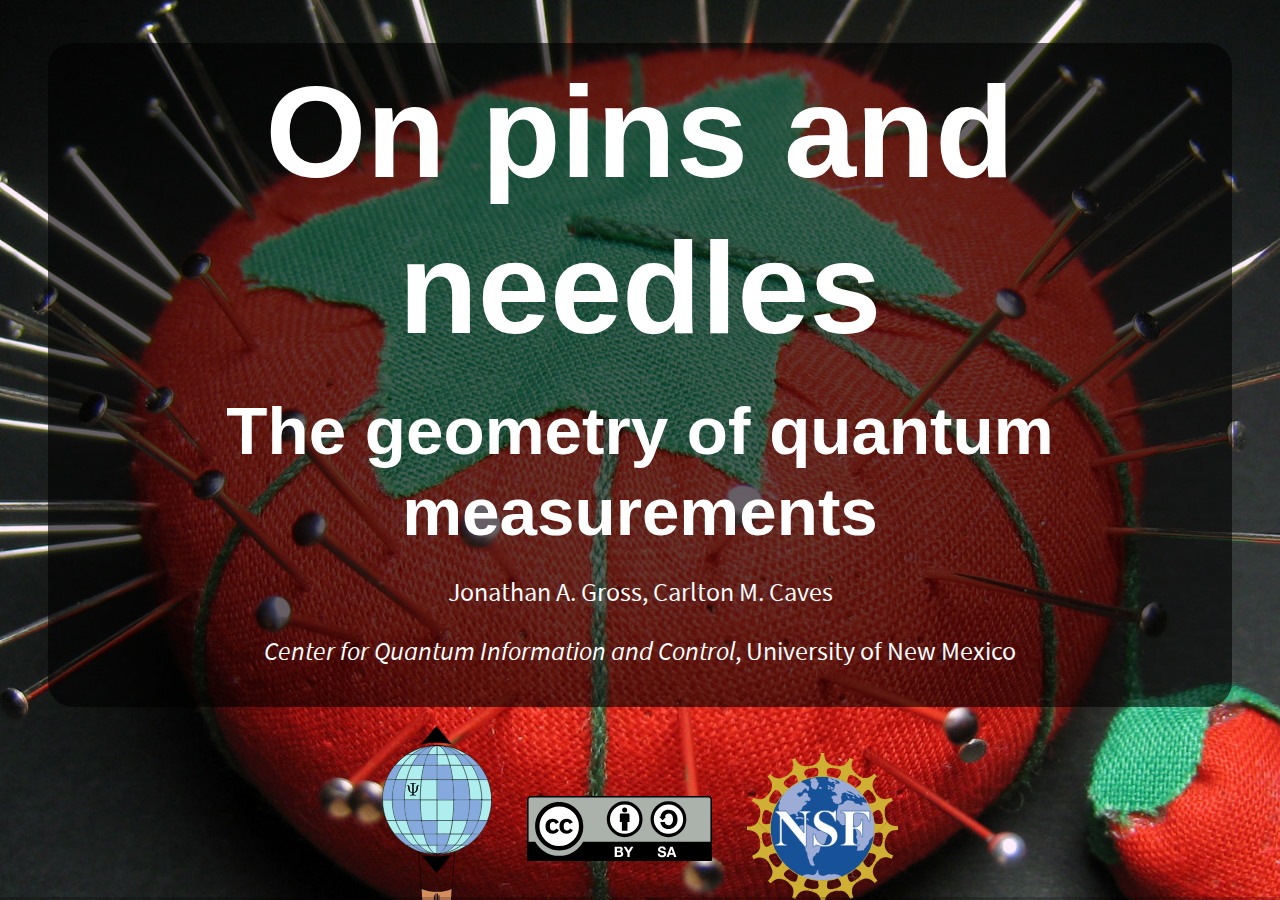
<file: index.html>
<!doctype html>
<html lang="en">
<head>
<meta charset="utf-8">

<title>On pins and needles: The geometry of quantum measurements</title>

<meta name="abstract" content="Stepping up to big quantum systems with the intuitions learned from qubits is dangerous business, but studying the geometric properties of these higher-dimensional quantum state spaces can keep us from stumbling. I will discuss properties of tangent cones relevant to the complexity of compressed sensing and convex optimization in quantum state tomography, revealing the state space to be quite sharply pointed. I will also describe the measurement-based metrics in which these properties must be quantified, highlighting their incompatibility with the most widely used metrics on the state space.">    

  <meta name="author" content="Jonathan A. Gross" />

<meta name="apple-mobile-web-app-capable" content="yes" />
<meta name="apple-mobile-web-app-status-bar-style" content="black-translucent" />

<meta name="viewport" content="width=device-width, initial-scale=1.0, maximum-scale=1.0, user-scalable=no">

<link rel="stylesheet" href="css/reveal.css">
  <link rel="stylesheet" href="css/theme/black.css" id="theme">
  <link rel="stylesheet" href="css/mystyle.css">


<!-- For syntax highlighting -->
  <link rel="stylesheet" href="lib/css/zenburn.css">


<!-- If the query includes 'print-pdf', use the PDF print sheet -->
<script>
  document.write( '<link rel="stylesheet" href="css/print/' +
    ( window.location.search.match( /print-pdf/gi ) ? 'pdf' : 'paper' ) + 
    '.css" type="text/css" media="print">' );
</script>

<!-- Use MathJax to interpret MathML -->
<!--
<script type="text/javascript" src="http://cdn.mathjax.org/mathjax/latest/MathJax.js?config=TeX-AMS-MML_HTMLorMML"></script>
-->

<!--[if lt IE 9]>
<script src="lib/js/html5shiv.js"></script>
<![endif]-->
</head>

<body>

<div class="reveal">

<!-- Any section element inside of this container is displayed as a slide -->
<div class="slides">

<section class="titlepage" data-background-image="img/Strawberry_pincushion.jpg">
  <div id="titletext">
  <span xmlns:dct="http://purl.org/dc/terms/" property="dct:title">
  <h1>On pins and needles</h1>
  <h3>The geometry of quantum measurements</h3>
  </span>
  <p class="small">
    <span xmlns:cc="http://creativecommons.org/ns#"
    property="cc:attributionName">Jonathan A. Gross</span>, Carlton M. Caves
  </p>
  <p class="small">
    <em>Center for Quantum Information and Control</em>,
    University of New Mexico
  </p>
  </div>
  <div id="logos">
    <a href="http://cquic.unm.edu"><img alt="CQuIC balloon"
    src="img/cquic-balloon.svg"></a>
    <a rel="license"
    href="http://creativecommons.org/licenses/by-sa/4.0/"><img
    alt="Creative Commons License" style="height:30%"
    src="img/by-sa.svg"></a>
    <a href="http://www.nsf.gov"><img alt="NSF logo" src="img/nsf4.svg"
    style="height:70%"></a>
  </div>
</section>


<section id="geometry-is-important" class="level2">
<h2>Geometry is important</h2>
<figure>
<img src="img/constrained-mle.svg" />
</figure>
<p>Quantum inference requires optimization w.r.t. <strong>geometric constraints</strong>.</p>
<p><math display="block" xmlns="http://www.w3.org/1998/Math/MathML"><semantics><mrow><mover><mi>ρ</mi><mo accent="true">^</mo></mover><mo>=</mo><munder><mstyle mathvariant="normal"><mi>a</mi><mi>r</mi><mi>g</mi><mspace width="0.167em"></mspace><mi>m</mi><mi>a</mi><mi>x</mi></mstyle><mrow><mi>ρ</mi><mo>≥</mo><mn>0</mn></mrow></munder><mo>Pr</mo><mo stretchy="false" form="prefix">(</mo><mstyle mathvariant="normal"><mi>d</mi><mi>a</mi><mi>t</mi><mi>a</mi></mstyle><mo stretchy="false" form="prefix">|</mo><mi>ρ</mi><mo stretchy="false" form="postfix">)</mo></mrow><annotation encoding="application/x-tex">\hat{\rho}=\underset{\rho\geq0}{\mathrm{arg\,max}}\operatorname{Pr}
(\mathrm{data}|\rho)</annotation></semantics></math></p>
</section>
<section id="qubits-are-trivial" class="level2">
<h2>Qubits are trivial</h2>
<figure>
<img src="img/Bloch_Sphere.svg" />
</figure>
<p><math display="block" xmlns="http://www.w3.org/1998/Math/MathML"><semantics><mrow><mi>ρ</mi><mo>=</mo><mfrac><mn>1</mn><mn>2</mn></mfrac><mo stretchy="false" form="prefix">(</mo><mstyle mathvariant="double-struck"><mn>1</mn></mstyle><mo>+</mo><mstyle mathvariant="bold"><mi>𝐫</mi></mstyle><mo>⋅</mo><mstyle mathvariant="bold"><mi>𝛔</mi></mstyle><mo stretchy="false" form="postfix">)</mo></mrow><annotation encoding="application/x-tex">\rho=\frac{1}{2}(\mathbb{1}+\mathbf{r}\cdot\boldsymbol{\sigma})</annotation></semantics></math></p>
<p><math display="block" xmlns="http://www.w3.org/1998/Math/MathML"><semantics><mrow><mi>ρ</mi><mo>≥</mo><mn>0</mn><mspace width="0.167em"></mspace><mo accent="false">⇔</mo><mspace width="0.167em"></mspace><mo stretchy="false" form="postfix">‖</mo><mstyle mathvariant="bold"><mi>𝐫</mi></mstyle><mo stretchy="false" form="postfix">‖</mo><mo>≤</mo><mn>1</mn><mspace width="0.167em"></mspace><mo accent="false">⇔</mo><mspace width="0.167em"></mspace><mo>tr</mo><mo stretchy="false" form="prefix">(</mo><msup><mi>ρ</mi><mn>2</mn></msup><mo stretchy="false" form="postfix">)</mo><mo>≤</mo><mn>1</mn></mrow><annotation encoding="application/x-tex">\rho\geq0\,\Leftrightarrow\,\Vert\mathbf{r}\Vert\leq1\,\Leftrightarrow\,
\operatorname{tr}(\rho^2)\leq1</annotation></semantics></math></p>
</section>
<section id="higher-dimensions-are-complicated" class="level2">
<h2>Higher dimensions are complicated</h2>
<figure>
<img src="img/trit-positivity.svg" />
</figure>
<p><span class="blue"><math display="inline" xmlns="http://www.w3.org/1998/Math/MathML"><semantics><mrow><mo>tr</mo><mo stretchy="false" form="prefix">(</mo><msup><mi>ρ</mi><mn>2</mn></msup><mo stretchy="false" form="postfix">)</mo><mo>≤</mo><mn>1</mn></mrow><annotation encoding="application/x-tex">\operatorname{tr}(\rho^2)\leq1</annotation></semantics></math></span>, <span class="orange"><math display="inline" xmlns="http://www.w3.org/1998/Math/MathML"><semantics><mrow><mspace width="1.0em"></mspace><mn>3</mn><mo>tr</mo><mo stretchy="false" form="prefix">(</mo><msup><mi>ρ</mi><mn>2</mn></msup><mo stretchy="false" form="postfix">)</mo><mo>−</mo><mn>2</mn><mo>tr</mo><mo stretchy="false" form="prefix">(</mo><msup><mi>ρ</mi><mn>3</mn></msup><mo stretchy="false" form="postfix">)</mo><mo>≤</mo><mn>1</mn></mrow><annotation encoding="application/x-tex">\quad3\operatorname{tr}(\rho^2)-2\operatorname{tr}(\rho^3)\leq1</annotation></semantics></math></span></p>
</section>
<section id="bloch-sphere-becomes-pointed" class="level2">
<h2>Bloch sphere becomes pointed!</h2>
<figure>
<img src="img/spherical-cone-solid-angle.svg" />
</figure>
<p>Solid angle measures pointedness:</p>
<p><math display="block" xmlns="http://www.w3.org/1998/Math/MathML"><semantics><mrow><mi>Ω</mi><mo>=</mo><mfrac><mrow><mstyle mathvariant="normal"><mi>v</mi><mi>o</mi><mi>l</mi></mstyle><mo stretchy="false" form="prefix">(</mo><mtext mathvariant="normal">ball</mtext><mo>∩</mo><mtext mathvariant="normal">state-space</mtext><mo stretchy="false" form="postfix">)</mo></mrow><mrow><mstyle mathvariant="normal"><mi>v</mi><mi>o</mi><mi>l</mi></mstyle><mo stretchy="false" form="prefix">(</mo><mtext mathvariant="normal">ball</mtext><mo stretchy="false" form="postfix">)</mo></mrow></mfrac></mrow><annotation encoding="application/x-tex">\Omega=\frac{\mathrm{vol}(\text{ball}\cap\text{state-space})}
{\mathrm{vol}(\text{ball})}</annotation></semantics></math></p>
</section>
<section id="pointedness-grows-rapidly" class="level2">
<h2>Pointedness grows rapidly</h2>
<figure>
<img src="img/black-quantum-solid-angles.svg" />
</figure>
<p><cite>JAG, Carlton M. Caves, <em>Rank deficiency and the Euclidean geometry of quantum states</em>, APS March Meeting <a href="http://meetings.aps.org/Meeting/MAR17/Session/A52.2">A52.00002</a> (2017).</cite></p>
</section>
<section id="pointedness-is-important" class="level2">
<h2>Pointedness is important</h2>
<p>Gives valuable information about</p>
<ul>
<li>Estimator bias<br />
<cite>Silva <em>et al.</em>, <em>Investigating bias in maximum-likelihood quantum-state tomography</em>, Phys. Rev. A <strong>95</strong>, <a href="https://doi.org/10.1103/PhysRevA.95.022107">022107</a> (2016).</cite></li>
<li>Optimization success probability<br />
<cite>Amelunxen <em>et al.</em>, <em>Living on the edge: Phase transitions in convex programs with random data</em>, arXiv:<a href="https://arxiv.org/abs/1303.6672">1303.6672</a>.</cite></li>
</ul>
</section>
<section id="fisher-information-dictates-geometry" class="level2">
<h2>Fisher information dictates geometry</h2>
<figure>
<img src="img/spherical-cone-not-squished.svg" />
</figure>
<p><math display="block" xmlns="http://www.w3.org/1998/Math/MathML"><semantics><mrow><msub><mi>F</mi><mrow><mi>j</mi><mi>k</mi></mrow></msub><mo stretchy="false" form="prefix">(</mo><mi>ρ</mi><mo stretchy="false" form="postfix">)</mo><mo>=</mo><munder><mo>∑</mo><mrow><mi>E</mi><mo>∈</mo><mtext mathvariant="normal">POVM</mtext></mrow></munder><mfrac><mrow><mo>tr</mo><mo stretchy="false" form="prefix">(</mo><mi>E</mi><msub><mi>∂</mi><mi>j</mi></msub><mi>ρ</mi><mo stretchy="false" form="postfix">)</mo><mo>tr</mo><mo stretchy="false" form="prefix">(</mo><mi>E</mi><msub><mi>∂</mi><mi>k</mi></msub><mi>ρ</mi><mo stretchy="false" form="postfix">)</mo></mrow><mrow><mo>tr</mo><mo stretchy="false" form="prefix">(</mo><mi>E</mi><mi>ρ</mi><mo stretchy="false" form="postfix">)</mo></mrow></mfrac></mrow><annotation encoding="application/x-tex">F_{jk}(\rho)=\sum_{E\in\text{POVM}}\frac{\operatorname{tr}(E\partial_j\rho)
\operatorname{tr}(E\partial_k\rho)}{\operatorname{tr}(E\rho)}</annotation></semantics></math></p>
</section>
<section id="fisher-information-dictates-geometry-1" class="level2">
<h2>Fisher information dictates geometry</h2>
<figure>
<img src="img/spherical-cone-squished.svg" />
</figure>
<p><math display="block" xmlns="http://www.w3.org/1998/Math/MathML"><semantics><mrow><msub><mi>F</mi><mrow><mi>j</mi><mi>k</mi></mrow></msub><mo stretchy="false" form="prefix">(</mo><mi>ρ</mi><mo stretchy="false" form="postfix">)</mo><mo>=</mo><munder><mo>∑</mo><mrow><mi>E</mi><mo>∈</mo><mtext mathvariant="normal">POVM</mtext></mrow></munder><mfrac><mrow><mo>tr</mo><mo stretchy="false" form="prefix">(</mo><mi>E</mi><msub><mi>∂</mi><mi>j</mi></msub><mi>ρ</mi><mo stretchy="false" form="postfix">)</mo><mo>tr</mo><mo stretchy="false" form="prefix">(</mo><mi>E</mi><msub><mi>∂</mi><mi>k</mi></msub><mi>ρ</mi><mo stretchy="false" form="postfix">)</mo></mrow><mrow><mo>tr</mo><mo stretchy="false" form="prefix">(</mo><mi>E</mi><mi>ρ</mi><mo stretchy="false" form="postfix">)</mo></mrow></mfrac></mrow><annotation encoding="application/x-tex">F_{jk}(\rho)=\sum_{E\in\text{POVM}}\frac{\operatorname{tr}(E\partial_j\rho)
\operatorname{tr}(E\partial_k\rho)}{\operatorname{tr}(E\rho)}</annotation></semantics></math></p>
</section>
<section id="quantify-difference-with-condition-number" class="level2">
<h2>Quantify difference with condition number</h2>
<div id="cond-no">
<figure>
<img src="img/condition-number.svg" />
</figure>
</div>
<p><math display="block" xmlns="http://www.w3.org/1998/Math/MathML"><semantics><mrow><mi>κ</mi><mo>=</mo><msubsup><mi>σ</mi><mstyle mathvariant="normal"><mi>m</mi><mi>a</mi><mi>x</mi></mstyle><mn>2</mn></msubsup><mi>/</mi><msubsup><mi>σ</mi><mstyle mathvariant="normal"><mi>m</mi><mi>i</mi><mi>n</mi></mstyle><mn>2</mn></msubsup></mrow><annotation encoding="application/x-tex">\kappa=\sigma_{\mathrm{max}}^2/\sigma_{\mathrm{min}}^2</annotation></semantics></math></p>
<p>Have proved <math display="inline" xmlns="http://www.w3.org/1998/Math/MathML"><semantics><mrow><mi>κ</mi><mo>&gt;</mo><mn>1</mn></mrow><annotation encoding="application/x-tex">\kappa&gt;1</annotation></semantics></math>, but how <strong>much</strong> bigger?</p>
<p><cite>Li <em>et al.</em>, <em>Fisher-symmetric informationally complete measurements for pure states</em>, Phys. Rev. Lett. <strong>116</strong>, <a href="https://doi.org/10.1103/PhysRevLett.116.180402">180402</a> (2016).</cite></p>
</section>
<section id="case-study-qutrit" class="level2">
<h2>Case study: Qutrit</h2>
<figure>
<img src="img/sic-povm.svg" />
</figure>
<p>Measure a SIC POVM.</p>
</section>
<section id="case-study-qutrit-1" class="level2">
<h2>Case study: Qutrit</h2>
<figure>
<img src="img/sphere-samples.svg" />
</figure>
<p>Evaluate Fisher information at <math display="inline" xmlns="http://www.w3.org/1998/Math/MathML"><semantics><msup><mn>2</mn><mn>14</mn></msup><annotation encoding="application/x-tex">2^{14}</annotation></semantics></math> uniformly sampled pure states.</p>
</section>
<section id="condition-numbers-are-large" class="level2">
<h2>Condition numbers are large!</h2>
<figure>
<img src="img/sic-full-cond-nos.svg" />
</figure>
<p><math display="inline" xmlns="http://www.w3.org/1998/Math/MathML"><semantics><mrow><mo>min</mo><mi>κ</mi><mo>=</mo><mn>3</mn></mrow><annotation encoding="application/x-tex">\operatorname{min}\kappa=3</annotation></semantics></math></p>
</section>
<section id="condition-numbers-are-large-1" class="level2">
<h2>Condition numbers are large!</h2>
<figure>
<img src="img/sic-full-cond-number-vis.svg" />
</figure>
<p>Ellipses at 25th and 75th percentiles</p>
</section>
<section id="ignoring-stretching-causes-errors" class="level2">
<h2>Ignoring stretching causes errors</h2>
<figure>
<img src="img/percent-excess-mses.svg" />
</figure>
<p><cite><em>Efficient method for computing the maximum-likelihood quantum state from measurements with additive Gaussian noise</em>, Smolin <em>et al.</em>, Phys Rev. Lett. <strong>108</strong>, <a href="https://doi.org/10.1103/PhysRevLett.108.070502">070502</a> (2017).</cite></p>
</section>
<section id="need-to-further-quantify-anisotropy" class="level2">
<h2>Need to further quantify anisotropy</h2>
<div id="qrcode">
<figure>
<img src="img/qrcode.svg" />
</figure>
<p><a href="https://www.unm.edu/~jagross">unm.edu/~jagross</a></p>
</div>
<ul>
<li>How does the excess MSE scale with dimension?</li>
<li>How does anisotropy affect pointedness?</li>
<li>How does anisotropy change with different measurements?</li>
</ul>
</section>
</div>
</div>

<script src="lib/js/head.min.js"></script>
<script src="js/reveal.js"></script>

<script>
  // Full list of configuration options available here:
  // https://github.com/hakimel/reveal.js#configuration
  Reveal.initialize({
    controls: false,
    progress: true,
    history: true,
    center: true,

  // available themes are in /css/theme
      theme: Reveal.getQueryHash().theme || 'black', 
  
  // default/cube/page/concave/zoom/linear/fade/none
      transition: Reveal.getQueryHash().transition || 'none',
  
  // Optional libraries used to extend on reveal.js
  dependencies: [
    { src: 'lib/js/classList.js', condition: function() { return !document.body.classList; } },
    { src: 'plugin/markdown/showdown.js', condition: function() { return !!document.querySelector( '[data-markdown]' ); } },
    { src: 'plugin/markdown/markdown.js', condition: function() { return !!document.querySelector( '[data-markdown]' ); } },
    { src: 'plugin/highlight/highlight.js', async: true, callback: function() { hljs.initHighlightingOnLoad(); } },
    { src: 'plugin/zoom-js/zoom.js', async: true, condition: function() { return !!document.body.classList; } },
    { src: 'plugin/notes/notes.js', async: true, condition: function() { return !!document.body.classList; } }
    // { src: 'plugin/remotes/remotes.js', async: true, condition: function() { return !!document.body.classList; } }
  ]
  });

</script>

</body>
</html>
</file>
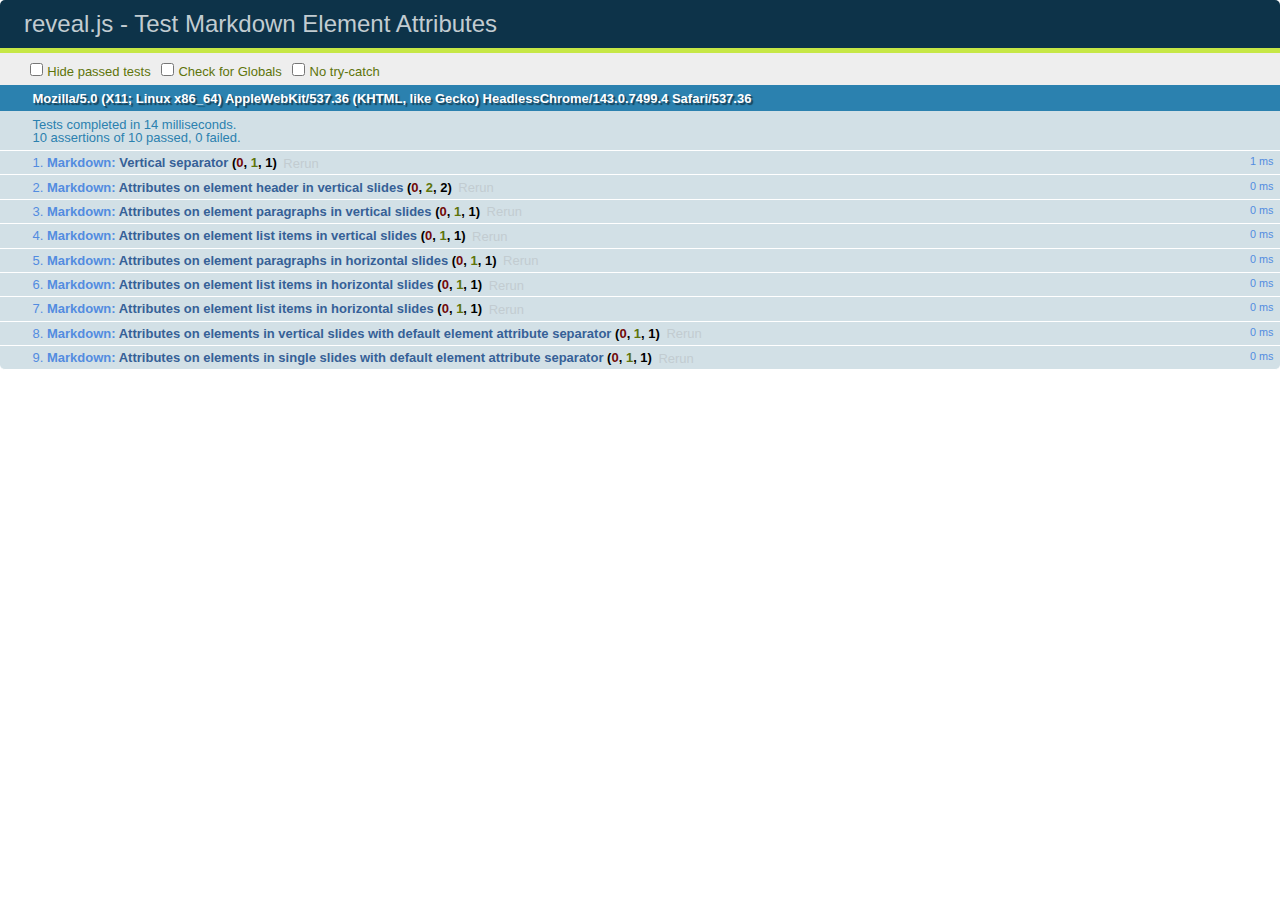
<file: test/test-markdown-element-attributes.html>
<!doctype html>
<html lang="en">

	<head>
		<meta charset="utf-8">

		<title>reveal.js - Test Markdown Element Attributes</title>

		<link rel="stylesheet" href="../css/reveal.css">
		<link rel="stylesheet" href="qunit-1.12.0.css">
	</head>

	<body style="overflow: auto;">

		<div id="qunit"></div>
		<div id="qunit-fixture"></div>

		<div class="reveal" style="display: none;">

			<div class="slides">

				<!-- <section data-markdown="example.md" data-separator="^\n\n\n" data-separator-vertical="^\n\n"></section> -->

				<!-- Slides are separated by newline + three dashes + newline, vertical slides identical but two dashes -->
				<section data-markdown data-separator="^\n---\n$" data-separator-vertical="^\n--\n$" data-element-attributes="{_\s*?([^}]+?)}">>
					<script type="text/template">
						## Slide 1.1
						<!-- {_class="fragment fade-out" data-fragment-index="1"} -->

						--

						## Slide 1.2
						<!-- {_class="fragment shrink"} -->

						Paragraph 1
						<!-- {_class="fragment grow"} -->

						Paragraph 2
						<!-- {_class="fragment grow"} -->

						- list item 1 <!-- {_class="fragment grow"} -->
						- list item 2 <!-- {_class="fragment grow"} -->
						- list item 3 <!-- {_class="fragment grow"} -->


						---

						## Slide 2


						Paragraph 1.2  
						multi-line <!-- {_class="fragment highlight-red"} -->

						Paragraph 2.2 <!-- {_class="fragment highlight-red"} -->

						Paragraph 2.3 <!-- {_class="fragment highlight-red"} -->

						Paragraph 2.4 <!-- {_class="fragment highlight-red"} -->

						- list item 1 <!-- {_class="fragment highlight-green"} -->
						- list item 2<!-- {_class="fragment highlight-green"} -->
						- list item 3<!-- {_class="fragment highlight-green"} -->
						- list item 4
						<!-- {_class="fragment highlight-green"} -->
						- list item 5<!-- {_class="fragment highlight-green"} -->

						Test

						![Example Picture](examples/assets/image2.png)
						<!-- {_class="reveal stretch"} -->

					</script>
				</section>



				<section 	data-markdown data-separator="^\n\n\n"
									data-separator-vertical="^\n\n"
									data-separator-notes="^Note:"
									data-charset="utf-8">
					<script type="text/template">
						# Test attributes in Markdown with default separator
						## Slide 1 Def <!-- .element: class="fragment highlight-red" data-fragment-index="1" -->


						## Slide 2 Def
						<!-- .element: class="fragment highlight-red" -->

					</script>
				</section>

				<section data-markdown>
				  <script type="text/template">
					## Hello world
					A paragraph
					<!-- .element: class="fragment highlight-blue" -->
				  </script>
				</section>

				<section data-markdown>
				  <script type="text/template">
					## Hello world

					Multiple  
					Line
					<!-- .element: class="fragment highlight-blue" -->
				  </script>
				</section>

				<section data-markdown>
				  <script type="text/template">
					## Hello world

					Test<!-- .element: class="fragment highlight-blue" -->

					More Test
				  </script>
				</section>


			</div>

		</div>

		<script src="../lib/js/head.min.js"></script>
		<script src="../js/reveal.js"></script>
		<script src="../plugin/markdown/marked.js"></script>
		<script src="../plugin/markdown/markdown.js"></script>
		<script src="qunit-1.12.0.js"></script>

		<script src="test-markdown-element-attributes.js"></script>

	</body>
</html>
</file>
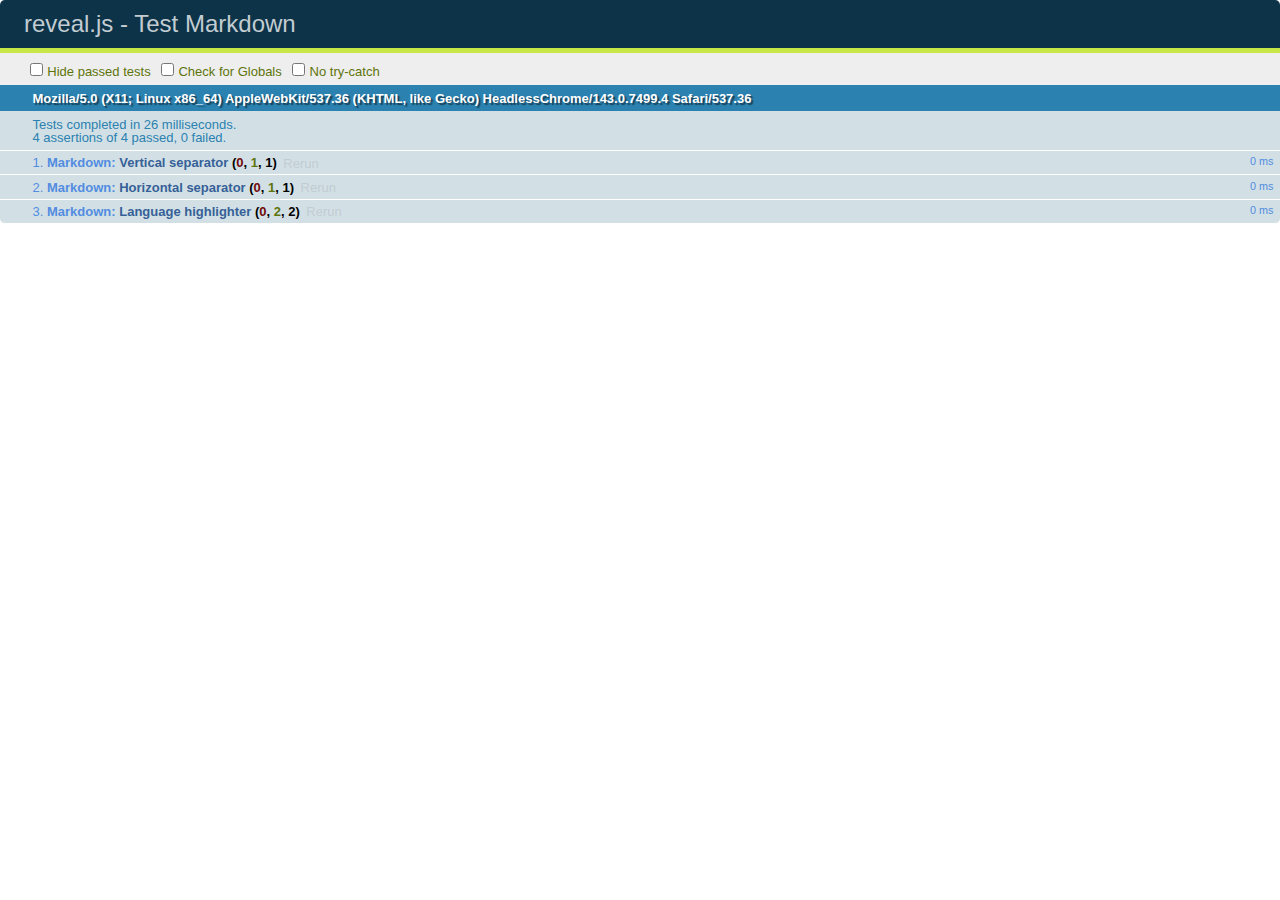
<file: test/test-markdown-external.html>
<!doctype html>
<html lang="en">

	<head>
		<meta charset="utf-8">

		<title>reveal.js - Test Markdown</title>

		<link rel="stylesheet" href="../css/reveal.css">
		<link rel="stylesheet" href="qunit-1.12.0.css">
	</head>

	<body style="overflow: auto;">

		<div id="qunit"></div>
  		<div id="qunit-fixture"></div>

		<div class="reveal" style="display: none;">

			<div class="slides">
				<section data-markdown="simple.md" data-separator="^\n\n\n" data-separator-vertical="^\n\n"></section>
			</div>

		</div>

		<script src="../lib/js/head.min.js"></script>
		<script src="../js/reveal.js"></script>
		<script src="../plugin/highlight/highlight.js"></script>
		<script src="../plugin/markdown/marked.js"></script>
		<script src="../plugin/markdown/markdown.js"></script>
		<script src="qunit-1.12.0.js"></script>

		<script src="test-markdown-external.js"></script>

	</body>
</html>
</file>
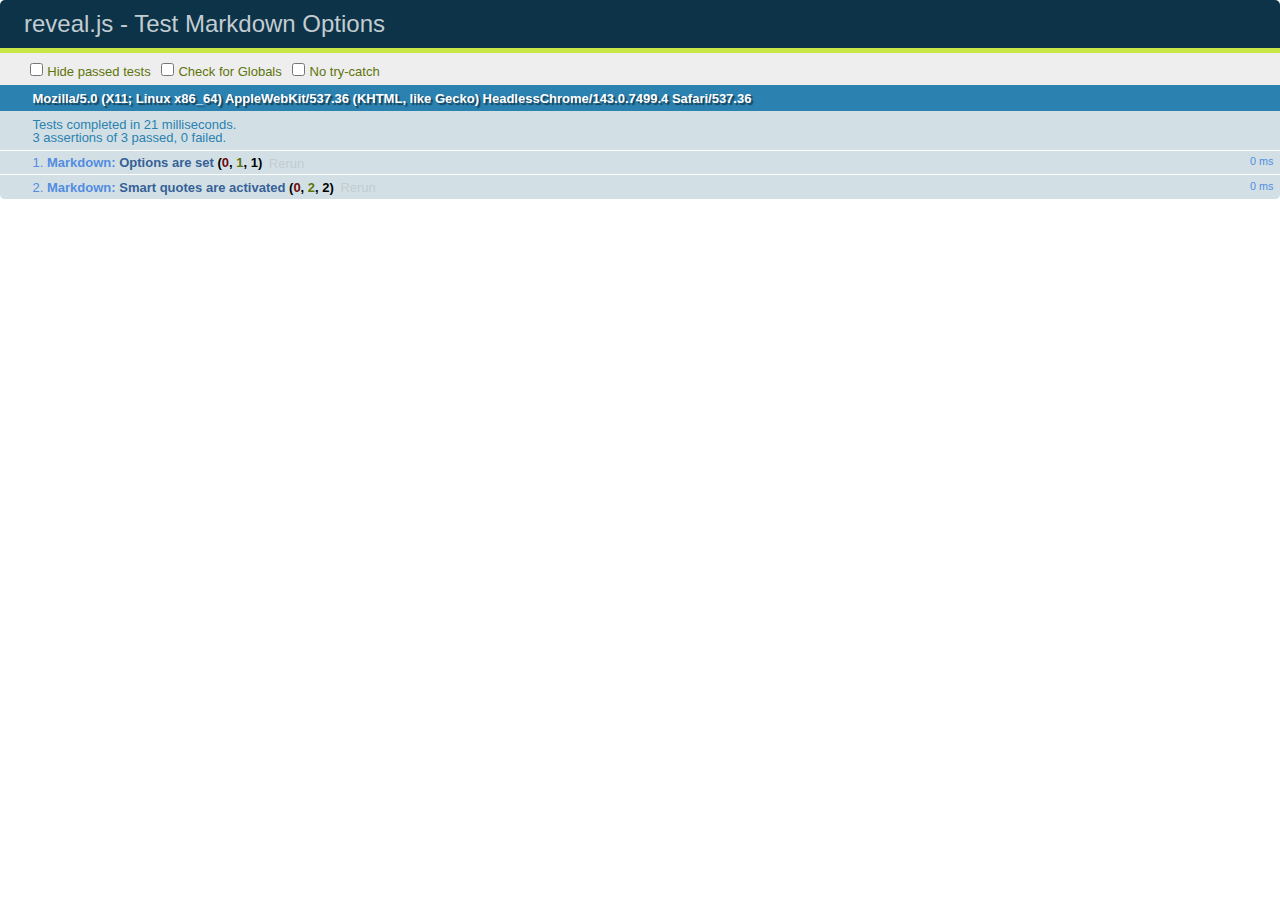
<file: test/test-markdown-options.html>
<!doctype html>
<html lang="en">

	<head>
		<meta charset="utf-8">

		<title>reveal.js - Test Markdown Options</title>

		<link rel="stylesheet" href="../css/reveal.css">
		<link rel="stylesheet" href="qunit-1.12.0.css">
	</head>

	<body style="overflow: auto;">

		<div id="qunit"></div>
		<div id="qunit-fixture"></div>

		<div class="reveal" style="display: none;">

			<div class="slides">

				<section data-markdown>
					<script type="text/template">
						## Testing Markdown Options

						This "slide" should contain 'smart' quotes.
					</script>
				</section>

			</div>

		</div>

		<script src="../lib/js/head.min.js"></script>
		<script src="../js/reveal.js"></script>
		<script src="qunit-1.12.0.js"></script>

		<script src="test-markdown-options.js"></script>

	</body>
</html>
</file>
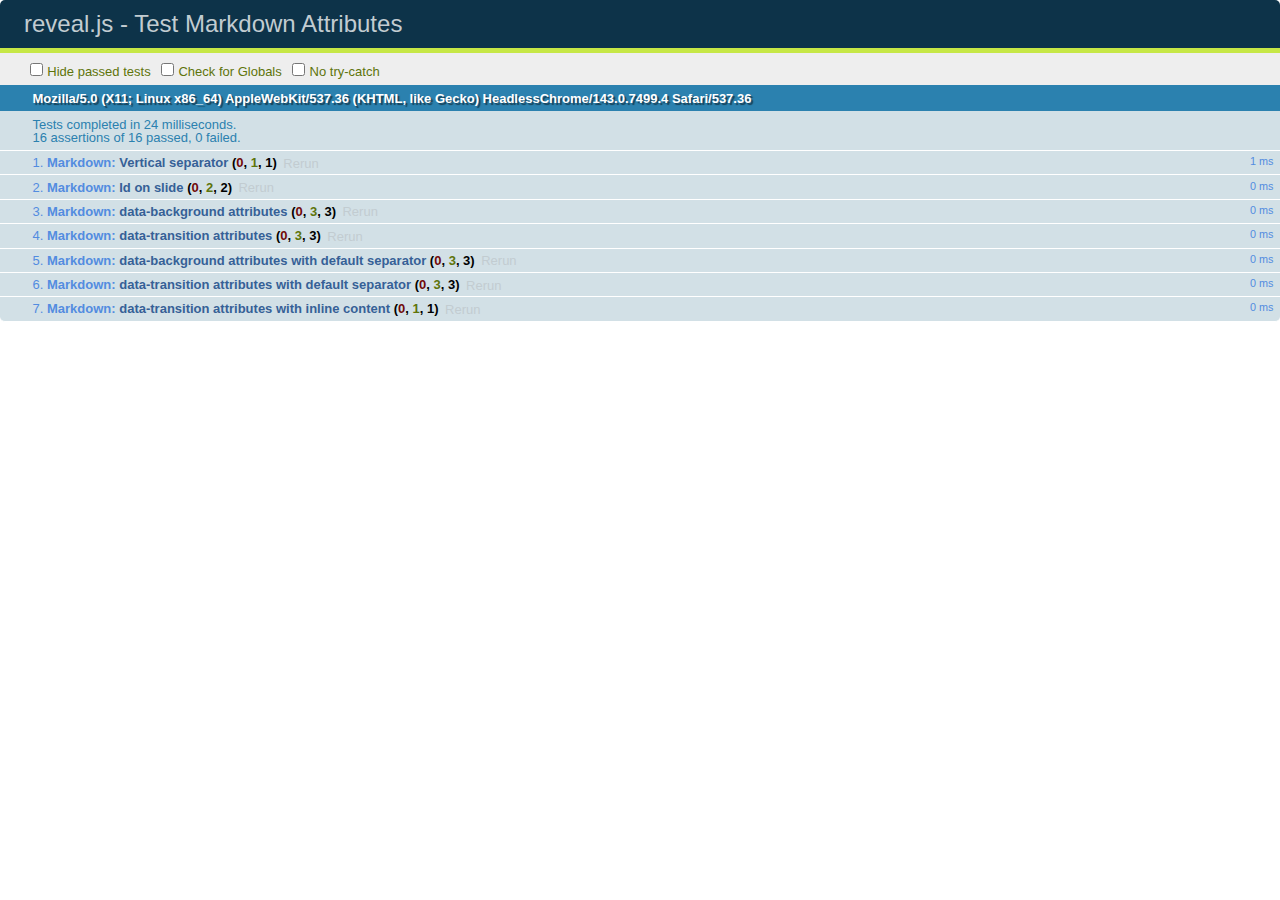
<file: test/test-markdown-slide-attributes.html>
<!doctype html>
<html lang="en">

	<head>
		<meta charset="utf-8">

		<title>reveal.js - Test Markdown Attributes</title>

		<link rel="stylesheet" href="../css/reveal.css">
		<link rel="stylesheet" href="qunit-1.12.0.css">
	</head>

	<body style="overflow: auto;">

		<div id="qunit"></div>
		<div id="qunit-fixture"></div>

		<div class="reveal" style="display: none;">

			<div class="slides">

				<!-- <section data-markdown="example.md" data-separator="^\n\n\n" data-separator-vertical="^\n\n"></section> -->

				<!-- Slides are separated by three lines, vertical slides by two lines, attributes are one any line starting with (spaces and) two dashes -->
				<section 	data-markdown data-separator="^\n\n\n"
									data-separator-vertical="^\n\n"
									data-separator-notes="^Note:"
									data-attributes="--\s(.*?)$"
									data-charset="utf-8">
					<script type="text/template">
						# Test attributes in Markdown
						## Slide 1



						## Slide 2
						<!-- -- id="slide2" data-transition="zoom" data-background="#A0C66B" -->


						## Slide 2.1
						<!-- -- data-background="#ff0000" data-transition="fade" -->


						## Slide 2.2
						[Link to Slide2](#/slide2)



						## Slide 3
						<!-- -- data-transition="zoom" data-background="#C6916B" -->



						## Slide 4
					</script>
				</section>

				<section 	data-markdown data-separator="^\n\n\n"
									data-separator-vertical="^\n\n"
									data-separator-notes="^Note:"
									data-charset="utf-8">
					<script type="text/template">
						# Test attributes in Markdown with default separator
						## Slide 1 Def



						## Slide 2 Def
						<!-- .slide: id="slide2def" data-transition="concave" data-background="#A7C66B" -->


						## Slide 2.1 Def
						<!-- .slide: data-background="#f70000" data-transition="page" -->


						## Slide 2.2 Def
						[Link to Slide2](#/slide2def)



						## Slide 3 Def
						<!-- .slide: data-transition="concave" data-background="#C7916B" -->



						## Slide 4
					</script>
				</section>

				<section data-markdown>
					<script type="text/template">
						<!-- .slide: data-background="#ff0000" -->
						## Hello world
					</script>
				</section>

				<section data-markdown>
					<script type="text/template">
						## Hello world
						<!-- .slide: data-background="#ff0000" -->
					</script>
				</section>

				<section data-markdown>
					<script type="text/template">
						## Hello world

						Test
						<!-- .slide: data-background="#ff0000" -->

						More Test
					</script>
				</section>

			</div>

		</div>

		<script src="../lib/js/head.min.js"></script>
		<script src="../js/reveal.js"></script>
		<script src="../plugin/markdown/marked.js"></script>
		<script src="../plugin/markdown/markdown.js"></script>
		<script src="qunit-1.12.0.js"></script>

		<script src="test-markdown-slide-attributes.js"></script>

	</body>
</html>
</file>
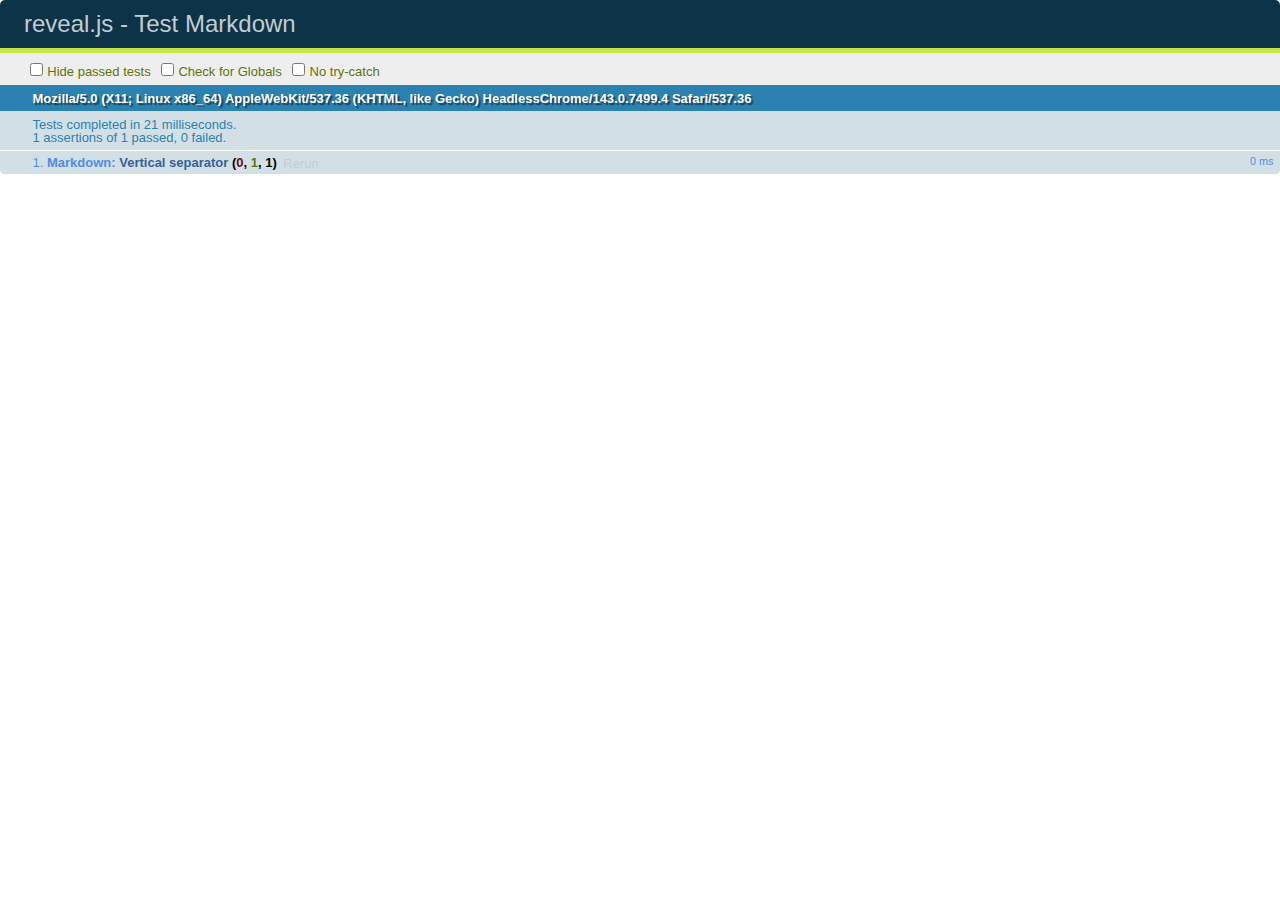
<file: test/test-markdown.html>
<!doctype html>
<html lang="en">

	<head>
		<meta charset="utf-8">

		<title>reveal.js - Test Markdown</title>

		<link rel="stylesheet" href="../css/reveal.css">
		<link rel="stylesheet" href="qunit-1.12.0.css">
	</head>

	<body style="overflow: auto;">

		<div id="qunit"></div>
		<div id="qunit-fixture"></div>

		<div class="reveal" style="display: none;">

			<div class="slides">

				<!-- <section data-markdown="example.md" data-separator="^\n\n\n" data-separator-vertical="^\n\n"></section> -->

				<!-- Slides are separated by newline + three dashes + newline, vertical slides identical but two dashes -->
				<section data-markdown data-separator="^\n---\n$" data-separator-vertical="^\n--\n$">
					<script type="text/template">
						## Slide 1.1

						--

						## Slide 1.2

						---

						## Slide 2
					</script>
				</section>

			</div>

		</div>

		<script src="../lib/js/head.min.js"></script>
		<script src="../js/reveal.js"></script>
		<script src="../plugin/markdown/marked.js"></script>
		<script src="../plugin/markdown/markdown.js"></script>
		<script src="qunit-1.12.0.js"></script>

		<script src="test-markdown.js"></script>

	</body>
</html>
</file>
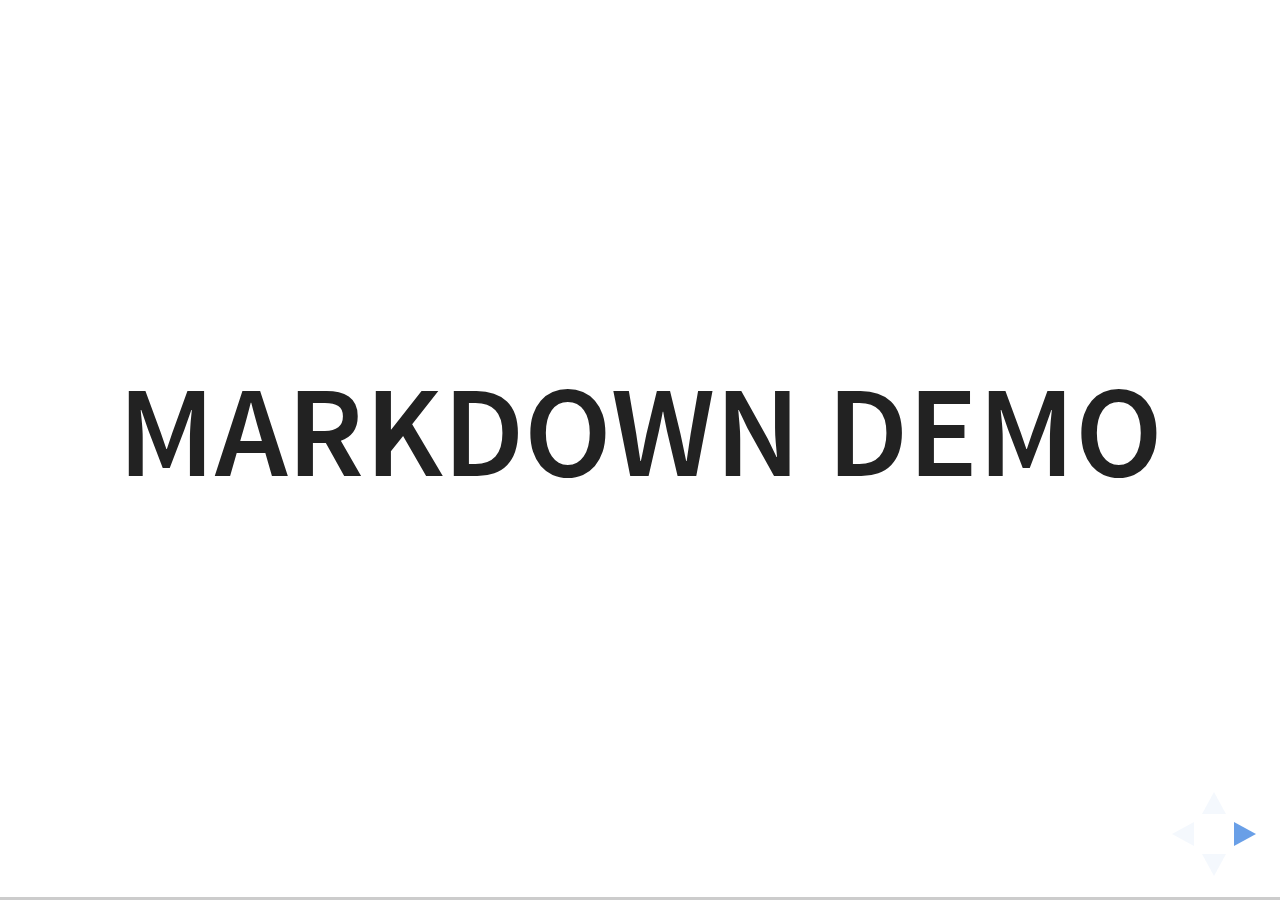
<file: plugin/markdown/example.html>
<!doctype html>
<html lang="en">

	<head>
		<meta charset="utf-8">

		<title>reveal.js - Markdown Demo</title>

		<link rel="stylesheet" href="../../css/reveal.css">
		<link rel="stylesheet" href="../../css/theme/white.css" id="theme">

        <link rel="stylesheet" href="../../lib/css/zenburn.css">
	</head>

	<body>

		<div class="reveal">

			<div class="slides">

                <!-- Use external markdown resource, separate slides by three newlines; vertical slides by two newlines -->
                <section data-markdown="example.md" data-separator="^\n\n\n" data-separator-vertical="^\n\n"></section>

                <!-- Slides are separated by three dashes (quick 'n dirty regular expression) -->
                <section data-markdown data-separator="---">
                    <script type="text/template">
                        ## Demo 1
                        Slide 1
                        ---
                        ## Demo 1
                        Slide 2
                        ---
                        ## Demo 1
                        Slide 3
                    </script>
                </section>

                <!-- Slides are separated by newline + three dashes + newline, vertical slides identical but two dashes -->
                <section data-markdown data-separator="^\n---\n$" data-separator-vertical="^\n--\n$">
                    <script type="text/template">
                        ## Demo 2
                        Slide 1.1

                        --

                        ## Demo 2
                        Slide 1.2

                        ---

                        ## Demo 2
                        Slide 2
                    </script>
                </section>

                <!-- No "extra" slides, since there are no separators defined (so they'll become horizontal rulers) -->
                <section data-markdown>
                    <script type="text/template">
                        A

                        ---

                        B

                        ---

                        C
                    </script>
                </section>

                <!-- Slide attributes -->
                <section data-markdown>
                    <script type="text/template">
                        <!-- .slide: data-background="#000000" -->
                        ## Slide attributes
                    </script>
                </section>

                <!-- Element attributes -->
                <section data-markdown>
                    <script type="text/template">
                        ## Element attributes
                        - Item 1 <!-- .element: class="fragment" data-fragment-index="2" -->
                        - Item 2 <!-- .element: class="fragment" data-fragment-index="1" -->
                    </script>
                </section>

                <!-- Code -->
                <section data-markdown>
                    <script type="text/template">
                        ```php
                        public function foo()
                        {
                            $foo = array(
                                'bar' => 'bar'
                            )
                        }
                        ```
                    </script>
                </section>

            </div>
		</div>

		<script src="../../lib/js/head.min.js"></script>
		<script src="../../js/reveal.js"></script>

		<script>

			Reveal.initialize({
				controls: true,
				progress: true,
				history: true,
				center: true,

				// Optional libraries used to extend on reveal.js
				dependencies: [
					{ src: '../../lib/js/classList.js', condition: function() { return !document.body.classList; } },
					{ src: 'marked.js', condition: function() { return !!document.querySelector( '[data-markdown]' ); } },
                    { src: 'markdown.js', condition: function() { return !!document.querySelector( '[data-markdown]' ); } },
                    { src: '../highlight/highlight.js', async: true, callback: function() { hljs.initHighlightingOnLoad(); } },
					{ src: '../notes/notes.js' }
				]
			});

		</script>

	</body>
</html>
</file>
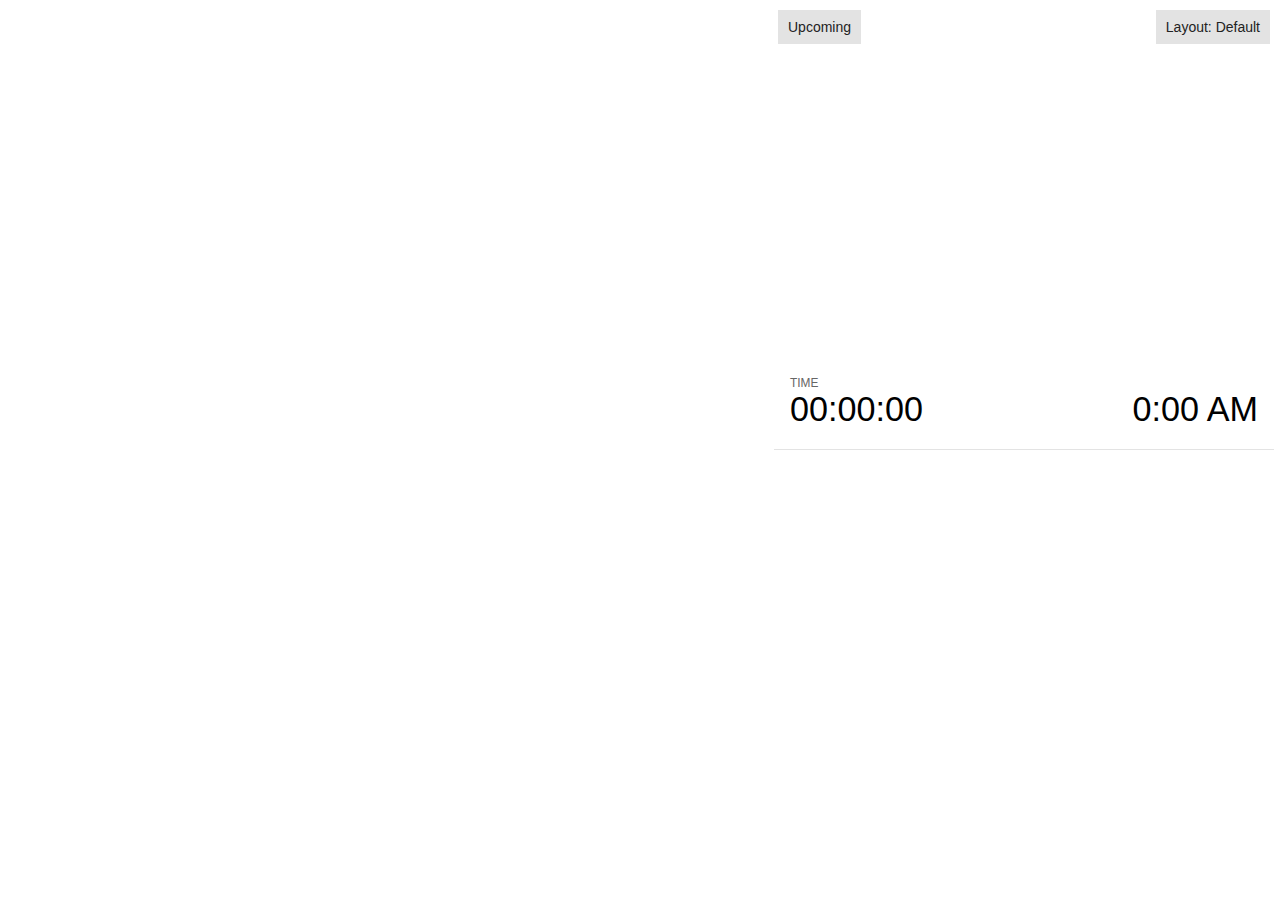
<file: plugin/notes/notes.html>
<!doctype html>
<html lang="en">
	<head>
		<meta charset="utf-8">

		<title>reveal.js - Slide Notes</title>

		<style>
			body {
				font-family: Helvetica;
				font-size: 18px;
			}

			#current-slide,
			#upcoming-slide,
			#speaker-controls {
				padding: 6px;
				box-sizing: border-box;
				-moz-box-sizing: border-box;
			}

			#current-slide iframe,
			#upcoming-slide iframe {
				width: 100%;
				height: 100%;
				border: 1px solid #ddd;
			}

			#current-slide .label,
			#upcoming-slide .label {
				position: absolute;
				top: 10px;
				left: 10px;
				z-index: 2;
			}

			.overlay-element {
				height: 34px;
				line-height: 34px;
				padding: 0 10px;
				text-shadow: none;
				background: rgba( 220, 220, 220, 0.8 );
				color: #222;
				font-size: 14px;
			}

			.overlay-element.interactive:hover {
				background: rgba( 220, 220, 220, 1 );
			}

			#current-slide {
				position: absolute;
				width: 60%;
				height: 100%;
				top: 0;
				left: 0;
				padding-right: 0;
			}

			#upcoming-slide {
				position: absolute;
				width: 40%;
				height: 40%;
				right: 0;
				top: 0;
			}

			/* Speaker controls */
			#speaker-controls {
				position: absolute;
				top: 40%;
				right: 0;
				width: 40%;
				height: 60%;
				overflow: auto;
				font-size: 18px;
			}

				.speaker-controls-time.hidden,
				.speaker-controls-notes.hidden {
					display: none;
				}

				.speaker-controls-time .label,
				.speaker-controls-notes .label {
					text-transform: uppercase;
					font-weight: normal;
					font-size: 0.66em;
					color: #666;
					margin: 0;
				}

				.speaker-controls-time {
					border-bottom: 1px solid rgba( 200, 200, 200, 0.5 );
					margin-bottom: 10px;
					padding: 10px 16px;
					padding-bottom: 20px;
					cursor: pointer;
				}

				.speaker-controls-time .reset-button {
					opacity: 0;
					float: right;
					color: #666;
					text-decoration: none;
				}
				.speaker-controls-time:hover .reset-button {
					opacity: 1;
				}

				.speaker-controls-time .timer,
				.speaker-controls-time .clock {
					width: 50%;
					font-size: 1.9em;
				}

				.speaker-controls-time .timer {
					float: left;
				}

				.speaker-controls-time .clock {
					float: right;
					text-align: right;
				}

				.speaker-controls-time span.mute {
					color: #bbb;
				}

				.speaker-controls-notes {
					padding: 10px 16px;
				}

				.speaker-controls-notes .value {
					margin-top: 5px;
					line-height: 1.4;
					font-size: 1.2em;
				}

			/* Layout selector */
			#speaker-layout {
				position: absolute;
				top: 10px;
				right: 10px;
				color: #222;
				z-index: 10;
			}
				#speaker-layout select {
					position: absolute;
					width: 100%;
					height: 100%;
					top: 0;
					left: 0;
					border: 0;
					box-shadow: 0;
					cursor: pointer;
					opacity: 0;

					font-size: 1em;
					background-color: transparent;

					-moz-appearance: none;
					-webkit-appearance: none;
					-webkit-tap-highlight-color: rgba(0, 0, 0, 0);
				}

				#speaker-layout select:focus {
					outline: none;
					box-shadow: none;
				}

			.clear {
				clear: both;
			}

			/* Speaker layout: Wide */
			body[data-speaker-layout="wide"] #current-slide,
			body[data-speaker-layout="wide"] #upcoming-slide {
				width: 50%;
				height: 45%;
				padding: 6px;
			}

			body[data-speaker-layout="wide"] #current-slide {
				top: 0;
				left: 0;
			}

			body[data-speaker-layout="wide"] #upcoming-slide {
				top: 0;
				left: 50%;
			}

			body[data-speaker-layout="wide"] #speaker-controls {
				top: 45%;
				left: 0;
				width: 100%;
				height: 50%;
				font-size: 1.25em;
			}

			/* Speaker layout: Tall */
			body[data-speaker-layout="tall"] #current-slide,
			body[data-speaker-layout="tall"] #upcoming-slide {
				width: 45%;
				height: 50%;
				padding: 6px;
			}

			body[data-speaker-layout="tall"] #current-slide {
				top: 0;
				left: 0;
			}

			body[data-speaker-layout="tall"] #upcoming-slide {
				top: 50%;
				left: 0;
			}

			body[data-speaker-layout="tall"] #speaker-controls {
				padding-top: 40px;
				top: 0;
				left: 45%;
				width: 55%;
				height: 100%;
				font-size: 1.25em;
			}

			/* Speaker layout: Notes only */
			body[data-speaker-layout="notes-only"] #current-slide,
			body[data-speaker-layout="notes-only"] #upcoming-slide {
				display: none;
			}

			body[data-speaker-layout="notes-only"] #speaker-controls {
				padding-top: 40px;
				top: 0;
				left: 0;
				width: 100%;
				height: 100%;
				font-size: 1.25em;
			}

			@media screen and (max-width: 1080px) {
				body[data-speaker-layout="default"] #speaker-controls {
					font-size: 16px;
				}
			}

			@media screen and (max-width: 900px) {
				body[data-speaker-layout="default"] #speaker-controls {
					font-size: 14px;
				}
			}

			@media screen and (max-width: 800px) {
				body[data-speaker-layout="default"] #speaker-controls {
					font-size: 12px;
				}
			}

		</style>
	</head>

	<body>

		<div id="current-slide"></div>
		<div id="upcoming-slide"><span class="overlay-element label">Upcoming</span></div>
		<div id="speaker-controls">
			<div class="speaker-controls-time">
				<h4 class="label">Time <span class="reset-button">Click to Reset</span></h4>
				<div class="clock">
					<span class="clock-value">0:00 AM</span>
				</div>
				<div class="timer">
					<span class="hours-value">00</span><span class="minutes-value">:00</span><span class="seconds-value">:00</span>
				</div>
				<div class="clear"></div>
			</div>

			<div class="speaker-controls-notes hidden">
				<h4 class="label">Notes</h4>
				<div class="value"></div>
			</div>
		</div>
		<div id="speaker-layout" class="overlay-element interactive">
			<span class="speaker-layout-label"></span>
			<select class="speaker-layout-dropdown"></select>
		</div>

		<script src="../../plugin/markdown/marked.js"></script>
		<script>

			(function() {

				var notes,
					notesValue,
					currentState,
					currentSlide,
					upcomingSlide,
					layoutLabel,
					layoutDropdown,
					connected = false;

				var SPEAKER_LAYOUTS = {
					'default': 'Default',
					'wide': 'Wide',
					'tall': 'Tall',
					'notes-only': 'Notes only'
				};

				setupLayout();

				window.addEventListener( 'message', function( event ) {

					var data = JSON.parse( event.data );

					// The overview mode is only useful to the reveal.js instance
					// where navigation occurs so we don't sync it
					if( data.state ) delete data.state.overview;

					// Messages sent by the notes plugin inside of the main window
					if( data && data.namespace === 'reveal-notes' ) {
						if( data.type === 'connect' ) {
							handleConnectMessage( data );
						}
						else if( data.type === 'state' ) {
							handleStateMessage( data );
						}
					}
					// Messages sent by the reveal.js inside of the current slide preview
					else if( data && data.namespace === 'reveal' ) {
						if( /ready/.test( data.eventName ) ) {
							// Send a message back to notify that the handshake is complete
							window.opener.postMessage( JSON.stringify({ namespace: 'reveal-notes', type: 'connected'} ), '*' );
						}
						else if( /slidechanged|fragmentshown|fragmenthidden|paused|resumed/.test( data.eventName ) && currentState !== JSON.stringify( data.state ) ) {

							window.opener.postMessage( JSON.stringify({ method: 'setState', args: [ data.state ]} ), '*' );

						}
					}

				} );

				/**
				 * Called when the main window is trying to establish a
				 * connection.
				 */
				function handleConnectMessage( data ) {

					if( connected === false ) {
						connected = true;

						setupIframes( data );
						setupKeyboard();
						setupNotes();
						setupTimer();
					}

				}

				/**
				 * Called when the main window sends an updated state.
				 */
				function handleStateMessage( data ) {

					// Store the most recently set state to avoid circular loops
					// applying the same state
					currentState = JSON.stringify( data.state );

					// No need for updating the notes in case of fragment changes
					if ( data.notes ) {
						notes.classList.remove( 'hidden' );
						notesValue.style.whiteSpace = data.whitespace;
						if( data.markdown ) {
							notesValue.innerHTML = marked( data.notes );
						}
						else {
							notesValue.innerHTML = data.notes;
						}
					}
					else {
						notes.classList.add( 'hidden' );
					}

					// Update the note slides
					currentSlide.contentWindow.postMessage( JSON.stringify({ method: 'setState', args: [ data.state ] }), '*' );
					upcomingSlide.contentWindow.postMessage( JSON.stringify({ method: 'setState', args: [ data.state ] }), '*' );
					upcomingSlide.contentWindow.postMessage( JSON.stringify({ method: 'next' }), '*' );

				}

				// Limit to max one state update per X ms
				handleStateMessage = debounce( handleStateMessage, 200 );

				/**
				 * Forward keyboard events to the current slide window.
				 * This enables keyboard events to work even if focus
				 * isn't set on the current slide iframe.
				 */
				function setupKeyboard() {

					document.addEventListener( 'keydown', function( event ) {
						currentSlide.contentWindow.postMessage( JSON.stringify({ method: 'triggerKey', args: [ event.keyCode ] }), '*' );
					} );

				}

				/**
				 * Creates the preview iframes.
				 */
				function setupIframes( data ) {

					var params = [
						'receiver',
						'progress=false',
						'history=false',
						'transition=none',
						'autoSlide=0',
						'backgroundTransition=none'
					].join( '&' );

					var urlSeparator = /\?/.test(data.url) ? '&' : '?';
					var hash = '#/' + data.state.indexh + '/' + data.state.indexv;
					var currentURL = data.url + urlSeparator + params + '&postMessageEvents=true' + hash;
					var upcomingURL = data.url + urlSeparator + params + '&controls=false' + hash;

					currentSlide = document.createElement( 'iframe' );
					currentSlide.setAttribute( 'width', 1280 );
					currentSlide.setAttribute( 'height', 1024 );
					currentSlide.setAttribute( 'src', currentURL );
					document.querySelector( '#current-slide' ).appendChild( currentSlide );

					upcomingSlide = document.createElement( 'iframe' );
					upcomingSlide.setAttribute( 'width', 640 );
					upcomingSlide.setAttribute( 'height', 512 );
					upcomingSlide.setAttribute( 'src', upcomingURL );
					document.querySelector( '#upcoming-slide' ).appendChild( upcomingSlide );

				}

				/**
				 * Setup the notes UI.
				 */
				function setupNotes() {

					notes = document.querySelector( '.speaker-controls-notes' );
					notesValue = document.querySelector( '.speaker-controls-notes .value' );

				}

				/**
				 * Create the timer and clock and start updating them
				 * at an interval.
				 */
				function setupTimer() {

					var start = new Date(),
						timeEl = document.querySelector( '.speaker-controls-time' ),
						clockEl = timeEl.querySelector( '.clock-value' ),
						hoursEl = timeEl.querySelector( '.hours-value' ),
						minutesEl = timeEl.querySelector( '.minutes-value' ),
						secondsEl = timeEl.querySelector( '.seconds-value' );

					function _updateTimer() {

						var diff, hours, minutes, seconds,
							now = new Date();

						diff = now.getTime() - start.getTime();
						hours = Math.floor( diff / ( 1000 * 60 * 60 ) );
						minutes = Math.floor( ( diff / ( 1000 * 60 ) ) % 60 );
						seconds = Math.floor( ( diff / 1000 ) % 60 );

						clockEl.innerHTML = now.toLocaleTimeString( 'en-US', { hour12: true, hour: '2-digit', minute:'2-digit' } );
						hoursEl.innerHTML = zeroPadInteger( hours );
						hoursEl.className = hours > 0 ? '' : 'mute';
						minutesEl.innerHTML = ':' + zeroPadInteger( minutes );
						minutesEl.className = minutes > 0 ? '' : 'mute';
						secondsEl.innerHTML = ':' + zeroPadInteger( seconds );

					}

					// Update once directly
					_updateTimer();

					// Then update every second
					setInterval( _updateTimer, 1000 );

					timeEl.addEventListener( 'click', function() {
						start = new Date();
						_updateTimer();
						return false;
					} );

				}

				/**
				 * Sets up the speaker view layout and layout selector.
				 */
				function setupLayout() {

					layoutDropdown = document.querySelector( '.speaker-layout-dropdown' );
					layoutLabel = document.querySelector( '.speaker-layout-label' );

					// Render the list of available layouts
					for( var id in SPEAKER_LAYOUTS ) {
						var option = document.createElement( 'option' );
						option.setAttribute( 'value', id );
						option.textContent = SPEAKER_LAYOUTS[ id ];
						layoutDropdown.appendChild( option );
					}

					// Monitor the dropdown for changes
					layoutDropdown.addEventListener( 'change', function( event ) {

						setLayout( layoutDropdown.value );

					}, false );

					// Restore any currently persisted layout
					setLayout( getLayout() );

				}

				/**
				 * Sets a new speaker view layout. The layout is persisted
				 * in local storage.
				 */
				function setLayout( value ) {

					var title = SPEAKER_LAYOUTS[ value ];

					layoutLabel.innerHTML = 'Layout' + ( title ? ( ': ' + title ) : '' );
					layoutDropdown.value = value;

					document.body.setAttribute( 'data-speaker-layout', value );

					// Persist locally
					if( window.localStorage ) {
						window.localStorage.setItem( 'reveal-speaker-layout', value );
					}

				}

				/**
				 * Returns the ID of the most recently set speaker layout
				 * or our default layout if none has been set.
				 */
				function getLayout() {

					if( window.localStorage ) {
						var layout = window.localStorage.getItem( 'reveal-speaker-layout' );
						if( layout ) {
							return layout;
						}
					}

					// Default to the first record in the layouts hash
					for( var id in SPEAKER_LAYOUTS ) {
						return id;
					}

				}

				function zeroPadInteger( num ) {

					var str = '00' + parseInt( num );
					return str.substring( str.length - 2 );

				}

				/**
				 * Limits the frequency at which a function can be called.
				 */
				function debounce( fn, ms ) {

					var lastTime = 0,
						timeout;

					return function() {

						var args = arguments;
						var context = this;

						clearTimeout( timeout );

						var timeSinceLastCall = Date.now() - lastTime;
						if( timeSinceLastCall > ms ) {
							fn.apply( context, args );
							lastTime = Date.now();
						}
						else {
							timeout = setTimeout( function() {
								fn.apply( context, args );
								lastTime = Date.now();
							}, ms - timeSinceLastCall );
						}

					}

				}

			})();

		</script>
	</body>
</html>
</file>
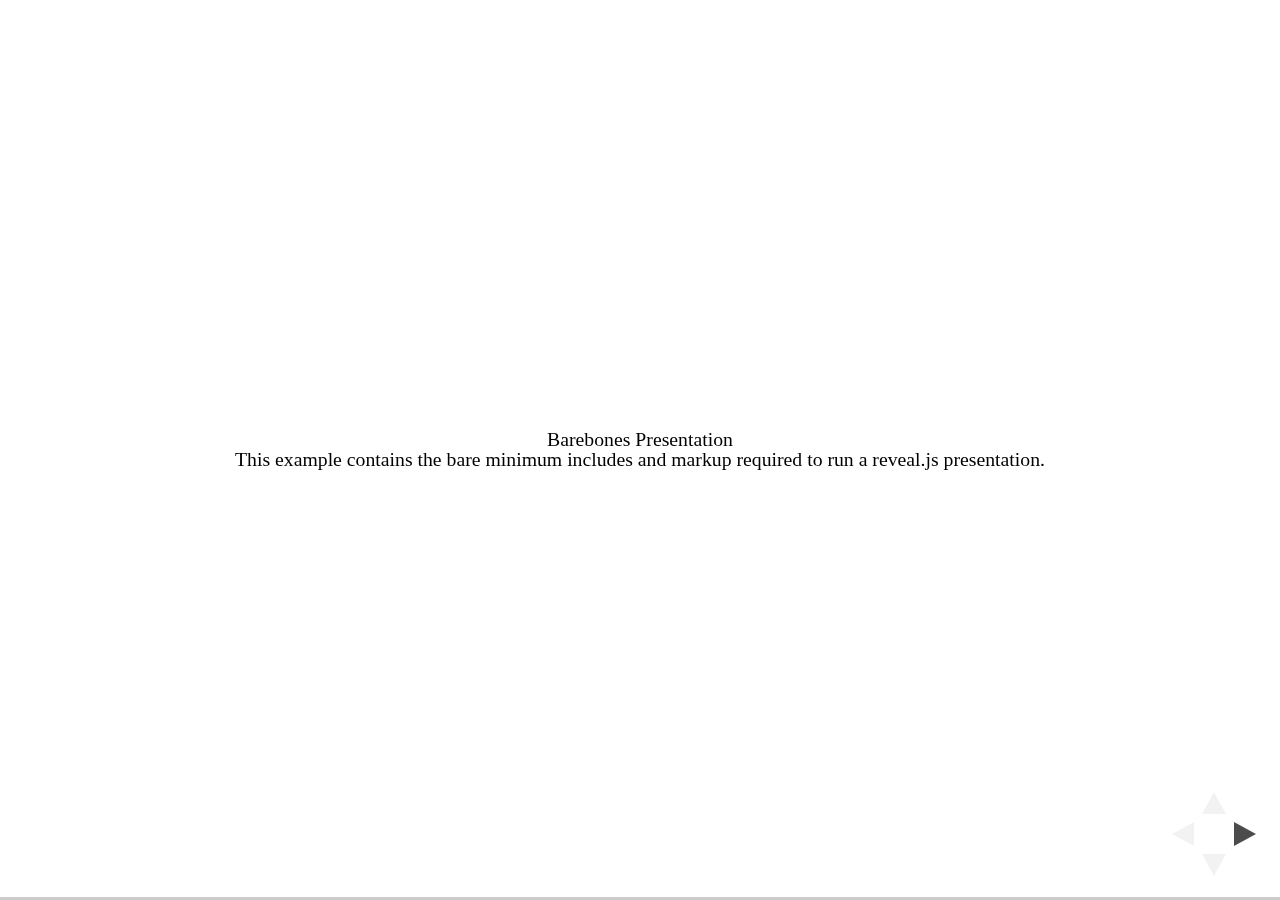
<file: test/examples/barebones.html>
<!doctype html>
<html lang="en">

	<head>
		<meta charset="utf-8">

		<title>reveal.js - Barebones</title>

		<link rel="stylesheet" href="../../css/reveal.css">
	</head>

	<body>

		<div class="reveal">

			<div class="slides">

				<section>
					<h2>Barebones Presentation</h2>
					<p>This example contains the bare minimum includes and markup required to run a reveal.js presentation.</p>
				</section>

				<section>
					<h2>No Theme</h2>
					<p>There's no theme included, so it will fall back on browser defaults.</p>
				</section>

			</div>

		</div>

		<script src="../../js/reveal.js"></script>

		<script>

			Reveal.initialize();

		</script>

	</body>
</html>
</file>
<file: css/theme/black.css>
/**
 * Black theme for reveal.js. This is the opposite of the 'white' theme.
 *
 * By Hakim El Hattab, http://hakim.se
 */
@import url(../../lib/font/source-sans-pro/source-sans-pro.css);
/*
section.has-light-background, section.has-light-background h1, section.has-light-background h2, section.has-light-background h3, section.has-light-background h4, section.has-light-background h5, section.has-light-background h6 {
  color: #222; }
 */
/* Had to comment out the above line since I couln't seem to override the
 * color choice in my own css file when I made a background light.
 */

/*********************************************
 * GLOBAL STYLES
 *********************************************/
body {
  background: #222;
  background-color: #222; }

.reveal {
  font-family: "Source Sans Pro", Helvetica, sans-serif;
  font-size: 42px;
  font-weight: normal;
  color: #fff; }

::selection {
  color: #fff;
  background: #bee4fd;
  text-shadow: none; }

::-moz-selection {
  color: #fff;
  background: #bee4fd;
  text-shadow: none; }

.reveal .slides > section,
.reveal .slides > section > section {
  line-height: 1.3;
  font-weight: inherit; }

/*********************************************
 * HEADERS
 *********************************************/
.reveal h1,
.reveal h2,
.reveal h3,
.reveal h4,
.reveal h5,
.reveal h6 {
  margin: 0 0 20px 0;
  color: #fff;
  font-family: "Source Sans Pro", Helvetica, sans-serif;
  font-weight: 600;
  line-height: 1.2;
  letter-spacing: normal;
  text-transform: uppercase;
  text-shadow: none;
  word-wrap: break-word; }

.reveal h1 {
  font-size: 2.5em; }

.reveal h2 {
  font-size: 1.6em; }

.reveal h3 {
  font-size: 1.3em; }

.reveal h4 {
  font-size: 1em; }

.reveal h1 {
  text-shadow: none; }

/*********************************************
 * OTHER
 *********************************************/
.reveal p {
  margin: 20px 0;
  line-height: 1.3; }

/* Ensure certain elements are never larger than the slide itself */
.reveal img,
.reveal video,
.reveal iframe {
  max-width: 95%;
  max-height: 95%; }

.reveal strong,
.reveal b {
  font-weight: bold; }

.reveal em {
  font-style: italic; }

.reveal ol,
.reveal dl,
.reveal ul {
  display: inline-block;
  text-align: left;
  margin: 0 0 0 1em; }

.reveal ol {
  list-style-type: decimal; }

.reveal ul {
  list-style-type: disc; }

.reveal ul ul {
  list-style-type: square; }

.reveal ul ul ul {
  list-style-type: circle; }

.reveal ul ul,
.reveal ul ol,
.reveal ol ol,
.reveal ol ul {
  display: block;
  margin-left: 40px; }

.reveal dt {
  font-weight: bold; }

.reveal dd {
  margin-left: 40px; }

.reveal q,
.reveal blockquote {
  quotes: none; }

.reveal blockquote {
  display: block;
  position: relative;
  width: 70%;
  margin: 20px auto;
  padding: 5px;
  font-style: italic;
  background: rgba(255, 255, 255, 0.05);
  box-shadow: 0px 0px 2px rgba(0, 0, 0, 0.2); }

.reveal blockquote p:first-child,
.reveal blockquote p:last-child {
  display: inline-block; }

.reveal q {
  font-style: italic; }

.reveal pre {
  display: block;
  position: relative;
  width: 90%;
  margin: 20px auto;
  text-align: left;
  font-size: 0.55em;
  font-family: monospace;
  line-height: 1.2em;
  word-wrap: break-word;
  box-shadow: 0px 0px 6px rgba(0, 0, 0, 0.3); }

.reveal code {
  font-family: monospace; }

.reveal pre code {
  display: block;
  padding: 5px;
  overflow: auto;
  max-height: 400px;
  word-wrap: normal; }

.reveal table {
  margin: auto;
  border-collapse: collapse;
  border-spacing: 0; }

.reveal table th {
  font-weight: bold; }

.reveal table th,
.reveal table td {
  text-align: left;
  padding: 0.2em 0.5em 0.2em 0.5em;
  border-bottom: 1px solid; }

.reveal table th[align="center"],
.reveal table td[align="center"] {
  text-align: center; }

.reveal table th[align="right"],
.reveal table td[align="right"] {
  text-align: right; }

.reveal table tbody tr:last-child th,
.reveal table tbody tr:last-child td {
  border-bottom: none; }

.reveal sup {
  vertical-align: super; }

.reveal sub {
  vertical-align: sub; }

.reveal small {
  display: inline-block;
  font-size: 0.6em;
  line-height: 1.2em;
  vertical-align: top; }

.reveal small * {
  vertical-align: top; }

/*********************************************
 * LINKS
 *********************************************/
.reveal a {
  color: #42affa;
  text-decoration: none;
  -webkit-transition: color .15s ease;
  -moz-transition: color .15s ease;
  transition: color .15s ease; }

.reveal a:hover {
  color: #8dcffc;
  text-shadow: none;
  border: none; }

.reveal .roll span:after {
  color: #fff;
  background: #068de9; }

/*********************************************
 * IMAGES
 *********************************************/
.reveal section img {
  margin: 15px 0px;
  background: rgba(255, 255, 255, 0.12);
  border: 4px solid #fff;
  box-shadow: 0 0 10px rgba(0, 0, 0, 0.15); }

.reveal section img.plain {
  border: 0;
  box-shadow: none; }

.reveal a img {
  -webkit-transition: all .15s linear;
  -moz-transition: all .15s linear;
  transition: all .15s linear; }

.reveal a:hover img {
  background: rgba(255, 255, 255, 0.2);
  border-color: #42affa;
  box-shadow: 0 0 20px rgba(0, 0, 0, 0.55); }

/*********************************************
 * NAVIGATION CONTROLS
 *********************************************/
.reveal .controls .navigate-left,
.reveal .controls .navigate-left.enabled {
  border-right-color: #42affa; }

.reveal .controls .navigate-right,
.reveal .controls .navigate-right.enabled {
  border-left-color: #42affa; }

.reveal .controls .navigate-up,
.reveal .controls .navigate-up.enabled {
  border-bottom-color: #42affa; }

.reveal .controls .navigate-down,
.reveal .controls .navigate-down.enabled {
  border-top-color: #42affa; }

.reveal .controls .navigate-left.enabled:hover {
  border-right-color: #8dcffc; }

.reveal .controls .navigate-right.enabled:hover {
  border-left-color: #8dcffc; }

.reveal .controls .navigate-up.enabled:hover {
  border-bottom-color: #8dcffc; }

.reveal .controls .navigate-down.enabled:hover {
  border-top-color: #8dcffc; }

/*********************************************
 * PROGRESS BAR
 *********************************************/
.reveal .progress {
  background: rgba(0, 0, 0, 0.2); }

.reveal .progress span {
  background: #42affa;
  -webkit-transition: width 800ms cubic-bezier(0.26, 0.86, 0.44, 0.985);
  -moz-transition: width 800ms cubic-bezier(0.26, 0.86, 0.44, 0.985);
  transition: width 800ms cubic-bezier(0.26, 0.86, 0.44, 0.985); }
</file>
<file: css/mystyle.css>
/******************************************************************************
 * Tweaks to the "black" reveal.js stylesheet
 *****************************************************************************/

.left {
  float: left;
}

.right {
  float: right;
}

#logos {
  height: 175px;
  display: block;
}

#logos img {
  background: rgba(0, 0, 0, 0);
  box-shadow: 0 0 0 rgba(0, 0, 0, 0);
  border-width: 0;
  vertical-align: middle;
  padding-left: 10px;
  padding-right: 10px;
}

p.small {
  font-size: 50%;
}

.reveal {
  font-family: 'Lato Light', 'Source Sans Pro', Helvetica, sans-serif;
}

.reveal figure {
  height: 300px;
}

.reveal img {
  height: 100%;
}

.reveal p {
  text-align: center;
}

.reveal .titlepage p {
  text-align: center;
}

.reveal strong, .reveal b {
  font-family: 'Lato', sans-serif;
  font-weight: 900;
}

.reveal q {
  quotes: '“' '”' "‘" "’";
  font-style: inherit;
}

.reveal cite {
  font-style: normal;
  font-size: 66%;
}

cite.attribution {
  font-size: 50%;
}

.reveal h1, .reveal h2, .reveal h3, .reveal h4, .reveal h5, .reveal h6 {
  font-family: 'Lato', sans-serif;
  font-weight: 900;
  text-transform: none;
}

.reveal section video {
  margin: 15px 0px;
  background: rgba(255, 255, 255, 0.12);
  border: 4px solid #fff;
  box-shadow: 0 0 10px rgba(0, 0, 0, 0.15); }


math {
  font-family: 'Latin Modern Math';
}
/*
.reveal h1 {
  font-size: 220%;
}
*/

.smallfig img {
  height: 200px;
}

#titletext {
  background: rgba(0, 0, 0, 0.6);
  border-radius: 20px;
  padding-top: 10px;
  padding-bottom: 10px;
}

div#cond-no > figure {
  height: 200px;
}

div#qrcode > figure {
  height: 180px;
  margin-bottom: 20px;
}

/* Colorbrewer "Set1" colors */
.red {
  color: #e41a1c;
}

.blue {
  color: #377eb8;
}

.green {
  color: #4daf4a;
}

.purple {
  color: #984ea3;
}

.orange {
  color: #ff7f00;
}

.yellow {
  color: #ffff33;
}

.brown {
  color: #a65628;
}

.pink {
  color: #f781bf;
}

/* Other colors */

.lightgreen {
  color: #1fe522;
}

.lightpurple {
  color: #beaed4;
}

/* "Classical Fisher" purple */
.cfpurple {
  color: #8da0cb;
}

.center {
  text-align: center;
}

mtext {
  font-family: 'Lato Light', 'Source Sans Pro', Helvetica, sans-serif;
}
</file>
<file: lib/css/zenburn.css>
/*

Zenburn style from voldmar.ru (c) Vladimir Epifanov <voldmar@voldmar.ru>
based on dark.css by Ivan Sagalaev

*/

.hljs {
  display: block;
  overflow-x: auto;
  padding: 0.5em;
  background: #3f3f3f;
  color: #dcdcdc;
}

.hljs-keyword,
.hljs-selector-tag,
.hljs-tag {
  color: #e3ceab;
}

.hljs-template-tag {
  color: #dcdcdc;
}

.hljs-number {
  color: #8cd0d3;
}

.hljs-variable,
.hljs-template-variable,
.hljs-attribute {
  color: #efdcbc;
}

.hljs-literal {
  color: #efefaf;
}

.hljs-subst {
  color: #8f8f8f;
}

.hljs-title,
.hljs-name,
.hljs-selector-id,
.hljs-selector-class,
.hljs-section,
.hljs-type {
  color: #efef8f;
}

.hljs-symbol,
.hljs-bullet,
.hljs-link {
  color: #dca3a3;
}

.hljs-deletion,
.hljs-string,
.hljs-built_in,
.hljs-builtin-name {
  color: #cc9393;
}

.hljs-addition,
.hljs-comment,
.hljs-quote,
.hljs-meta {
  color: #7f9f7f;
}


.hljs-emphasis {
  font-style: italic;
}

.hljs-strong {
  font-weight: bold;
}
</file>
<file: css/theme/white.css>
/**
 * White theme for reveal.js. This is the opposite of the 'black' theme.
 *
 * By Hakim El Hattab, http://hakim.se
 */
@import url(../../lib/font/source-sans-pro/source-sans-pro.css);
section.has-dark-background, section.has-dark-background h1, section.has-dark-background h2, section.has-dark-background h3, section.has-dark-background h4, section.has-dark-background h5, section.has-dark-background h6 {
  color: #fff; }

/*********************************************
 * GLOBAL STYLES
 *********************************************/
body {
  background: #fff;
  background-color: #fff; }

.reveal {
  font-family: "Source Sans Pro", Helvetica, sans-serif;
  font-size: 42px;
  font-weight: normal;
  color: #222; }

::selection {
  color: #fff;
  background: #98bdef;
  text-shadow: none; }

::-moz-selection {
  color: #fff;
  background: #98bdef;
  text-shadow: none; }

.reveal .slides > section,
.reveal .slides > section > section {
  line-height: 1.3;
  font-weight: inherit; }

/*********************************************
 * HEADERS
 *********************************************/
.reveal h1,
.reveal h2,
.reveal h3,
.reveal h4,
.reveal h5,
.reveal h6 {
  margin: 0 0 20px 0;
  color: #222;
  font-family: "Source Sans Pro", Helvetica, sans-serif;
  font-weight: 600;
  line-height: 1.2;
  letter-spacing: normal;
  text-transform: uppercase;
  text-shadow: none;
  word-wrap: break-word; }

.reveal h1 {
  font-size: 2.5em; }

.reveal h2 {
  font-size: 1.6em; }

.reveal h3 {
  font-size: 1.3em; }

.reveal h4 {
  font-size: 1em; }

.reveal h1 {
  text-shadow: none; }

/*********************************************
 * OTHER
 *********************************************/
.reveal p {
  margin: 20px 0;
  line-height: 1.3; }

/* Ensure certain elements are never larger than the slide itself */
.reveal img,
.reveal video,
.reveal iframe {
  max-width: 95%;
  max-height: 95%; }

.reveal strong,
.reveal b {
  font-weight: bold; }

.reveal em {
  font-style: italic; }

.reveal ol,
.reveal dl,
.reveal ul {
  display: inline-block;
  text-align: left;
  margin: 0 0 0 1em; }

.reveal ol {
  list-style-type: decimal; }

.reveal ul {
  list-style-type: disc; }

.reveal ul ul {
  list-style-type: square; }

.reveal ul ul ul {
  list-style-type: circle; }

.reveal ul ul,
.reveal ul ol,
.reveal ol ol,
.reveal ol ul {
  display: block;
  margin-left: 40px; }

.reveal dt {
  font-weight: bold; }

.reveal dd {
  margin-left: 40px; }

.reveal q,
.reveal blockquote {
  quotes: none; }

.reveal blockquote {
  display: block;
  position: relative;
  width: 70%;
  margin: 20px auto;
  padding: 5px;
  font-style: italic;
  background: rgba(255, 255, 255, 0.05);
  box-shadow: 0px 0px 2px rgba(0, 0, 0, 0.2); }

.reveal blockquote p:first-child,
.reveal blockquote p:last-child {
  display: inline-block; }

.reveal q {
  font-style: italic; }

.reveal pre {
  display: block;
  position: relative;
  width: 90%;
  margin: 20px auto;
  text-align: left;
  font-size: 0.55em;
  font-family: monospace;
  line-height: 1.2em;
  word-wrap: break-word;
  box-shadow: 0px 0px 6px rgba(0, 0, 0, 0.3); }

.reveal code {
  font-family: monospace; }

.reveal pre code {
  display: block;
  padding: 5px;
  overflow: auto;
  max-height: 400px;
  word-wrap: normal; }

.reveal table {
  margin: auto;
  border-collapse: collapse;
  border-spacing: 0; }

.reveal table th {
  font-weight: bold; }

.reveal table th,
.reveal table td {
  text-align: left;
  padding: 0.2em 0.5em 0.2em 0.5em;
  border-bottom: 1px solid; }

.reveal table th[align="center"],
.reveal table td[align="center"] {
  text-align: center; }

.reveal table th[align="right"],
.reveal table td[align="right"] {
  text-align: right; }

.reveal table tbody tr:last-child th,
.reveal table tbody tr:last-child td {
  border-bottom: none; }

.reveal sup {
  vertical-align: super; }

.reveal sub {
  vertical-align: sub; }

.reveal small {
  display: inline-block;
  font-size: 0.6em;
  line-height: 1.2em;
  vertical-align: top; }

.reveal small * {
  vertical-align: top; }

/*********************************************
 * LINKS
 *********************************************/
.reveal a {
  color: #2a76dd;
  text-decoration: none;
  -webkit-transition: color .15s ease;
  -moz-transition: color .15s ease;
  transition: color .15s ease; }

.reveal a:hover {
  color: #6ca0e8;
  text-shadow: none;
  border: none; }

.reveal .roll span:after {
  color: #fff;
  background: #1a53a1; }

/*********************************************
 * IMAGES
 *********************************************/
.reveal section img {
  margin: 15px 0px;
  background: rgba(255, 255, 255, 0.12);
  border: 4px solid #222;
  box-shadow: 0 0 10px rgba(0, 0, 0, 0.15); }

.reveal section img.plain {
  border: 0;
  box-shadow: none; }

.reveal a img {
  -webkit-transition: all .15s linear;
  -moz-transition: all .15s linear;
  transition: all .15s linear; }

.reveal a:hover img {
  background: rgba(255, 255, 255, 0.2);
  border-color: #2a76dd;
  box-shadow: 0 0 20px rgba(0, 0, 0, 0.55); }

/*********************************************
 * NAVIGATION CONTROLS
 *********************************************/
.reveal .controls .navigate-left,
.reveal .controls .navigate-left.enabled {
  border-right-color: #2a76dd; }

.reveal .controls .navigate-right,
.reveal .controls .navigate-right.enabled {
  border-left-color: #2a76dd; }

.reveal .controls .navigate-up,
.reveal .controls .navigate-up.enabled {
  border-bottom-color: #2a76dd; }

.reveal .controls .navigate-down,
.reveal .controls .navigate-down.enabled {
  border-top-color: #2a76dd; }

.reveal .controls .navigate-left.enabled:hover {
  border-right-color: #6ca0e8; }

.reveal .controls .navigate-right.enabled:hover {
  border-left-color: #6ca0e8; }

.reveal .controls .navigate-up.enabled:hover {
  border-bottom-color: #6ca0e8; }

.reveal .controls .navigate-down.enabled:hover {
  border-top-color: #6ca0e8; }

/*********************************************
 * PROGRESS BAR
 *********************************************/
.reveal .progress {
  background: rgba(0, 0, 0, 0.2); }

.reveal .progress span {
  background: #2a76dd;
  -webkit-transition: width 800ms cubic-bezier(0.26, 0.86, 0.44, 0.985);
  -moz-transition: width 800ms cubic-bezier(0.26, 0.86, 0.44, 0.985);
  transition: width 800ms cubic-bezier(0.26, 0.86, 0.44, 0.985); }
</file>
<file: test/qunit-1.12.0.css>
/**
 * QUnit v1.12.0 - A JavaScript Unit Testing Framework
 *
 * http://qunitjs.com
 *
 * Copyright 2012 jQuery Foundation and other contributors
 * Released under the MIT license.
 * http://jquery.org/license
 */

/** Font Family and Sizes */

#qunit-tests, #qunit-header, #qunit-banner, #qunit-testrunner-toolbar, #qunit-userAgent, #qunit-testresult {
	font-family: "Helvetica Neue Light", "HelveticaNeue-Light", "Helvetica Neue", Calibri, Helvetica, Arial, sans-serif;
}

#qunit-testrunner-toolbar, #qunit-userAgent, #qunit-testresult, #qunit-tests li { font-size: small; }
#qunit-tests { font-size: smaller; }


/** Resets */

#qunit-tests, #qunit-header, #qunit-banner, #qunit-userAgent, #qunit-testresult, #qunit-modulefilter {
	margin: 0;
	padding: 0;
}


/** Header */

#qunit-header {
	padding: 0.5em 0 0.5em 1em;

	color: #8699a4;
	background-color: #0d3349;

	font-size: 1.5em;
	line-height: 1em;
	font-weight: normal;

	border-radius: 5px 5px 0 0;
	-moz-border-radius: 5px 5px 0 0;
	-webkit-border-top-right-radius: 5px;
	-webkit-border-top-left-radius: 5px;
}

#qunit-header a {
	text-decoration: none;
	color: #c2ccd1;
}

#qunit-header a:hover,
#qunit-header a:focus {
	color: #fff;
}

#qunit-testrunner-toolbar label {
	display: inline-block;
	padding: 0 .5em 0 .1em;
}

#qunit-banner {
	height: 5px;
}

#qunit-testrunner-toolbar {
	padding: 0.5em 0 0.5em 2em;
	color: #5E740B;
	background-color: #eee;
	overflow: hidden;
}

#qunit-userAgent {
	padding: 0.5em 0 0.5em 2.5em;
	background-color: #2b81af;
	color: #fff;
	text-shadow: rgba(0, 0, 0, 0.5) 2px 2px 1px;
}

#qunit-modulefilter-container {
	float: right;
}

/** Tests: Pass/Fail */

#qunit-tests {
	list-style-position: inside;
}

#qunit-tests li {
	padding: 0.4em 0.5em 0.4em 2.5em;
	border-bottom: 1px solid #fff;
	list-style-position: inside;
}

#qunit-tests.hidepass li.pass, #qunit-tests.hidepass li.running  {
	display: none;
}

#qunit-tests li strong {
	cursor: pointer;
}

#qunit-tests li a {
	padding: 0.5em;
	color: #c2ccd1;
	text-decoration: none;
}
#qunit-tests li a:hover,
#qunit-tests li a:focus {
	color: #000;
}

#qunit-tests li .runtime {
	float: right;
	font-size: smaller;
}

.qunit-assert-list {
	margin-top: 0.5em;
	padding: 0.5em;

	background-color: #fff;

	border-radius: 5px;
	-moz-border-radius: 5px;
	-webkit-border-radius: 5px;
}

.qunit-collapsed {
	display: none;
}

#qunit-tests table {
	border-collapse: collapse;
	margin-top: .2em;
}

#qunit-tests th {
	text-align: right;
	vertical-align: top;
	padding: 0 .5em 0 0;
}

#qunit-tests td {
	vertical-align: top;
}

#qunit-tests pre {
	margin: 0;
	white-space: pre-wrap;
	word-wrap: break-word;
}

#qunit-tests del {
	background-color: #e0f2be;
	color: #374e0c;
	text-decoration: none;
}

#qunit-tests ins {
	background-color: #ffcaca;
	color: #500;
	text-decoration: none;
}

/*** Test Counts */

#qunit-tests b.counts                       { color: black; }
#qunit-tests b.passed                       { color: #5E740B; }
#qunit-tests b.failed                       { color: #710909; }

#qunit-tests li li {
	padding: 5px;
	background-color: #fff;
	border-bottom: none;
	list-style-position: inside;
}

/*** Passing Styles */

#qunit-tests li li.pass {
	color: #3c510c;
	background-color: #fff;
	border-left: 10px solid #C6E746;
}

#qunit-tests .pass                          { color: #528CE0; background-color: #D2E0E6; }
#qunit-tests .pass .test-name               { color: #366097; }

#qunit-tests .pass .test-actual,
#qunit-tests .pass .test-expected           { color: #999999; }

#qunit-banner.qunit-pass                    { background-color: #C6E746; }

/*** Failing Styles */

#qunit-tests li li.fail {
	color: #710909;
	background-color: #fff;
	border-left: 10px solid #EE5757;
	white-space: pre;
}

#qunit-tests > li:last-child {
	border-radius: 0 0 5px 5px;
	-moz-border-radius: 0 0 5px 5px;
	-webkit-border-bottom-right-radius: 5px;
	-webkit-border-bottom-left-radius: 5px;
}

#qunit-tests .fail                          { color: #000000; background-color: #EE5757; }
#qunit-tests .fail .test-name,
#qunit-tests .fail .module-name             { color: #000000; }

#qunit-tests .fail .test-actual             { color: #EE5757; }
#qunit-tests .fail .test-expected           { color: green;   }

#qunit-banner.qunit-fail                    { background-color: #EE5757; }


/** Result */

#qunit-testresult {
	padding: 0.5em 0.5em 0.5em 2.5em;

	color: #2b81af;
	background-color: #D2E0E6;

	border-bottom: 1px solid white;
}
#qunit-testresult .module-name {
	font-weight: bold;
}

/** Fixture */

#qunit-fixture {
	position: absolute;
	top: -10000px;
	left: -10000px;
	width: 1000px;
	height: 1000px;
}
</file>
